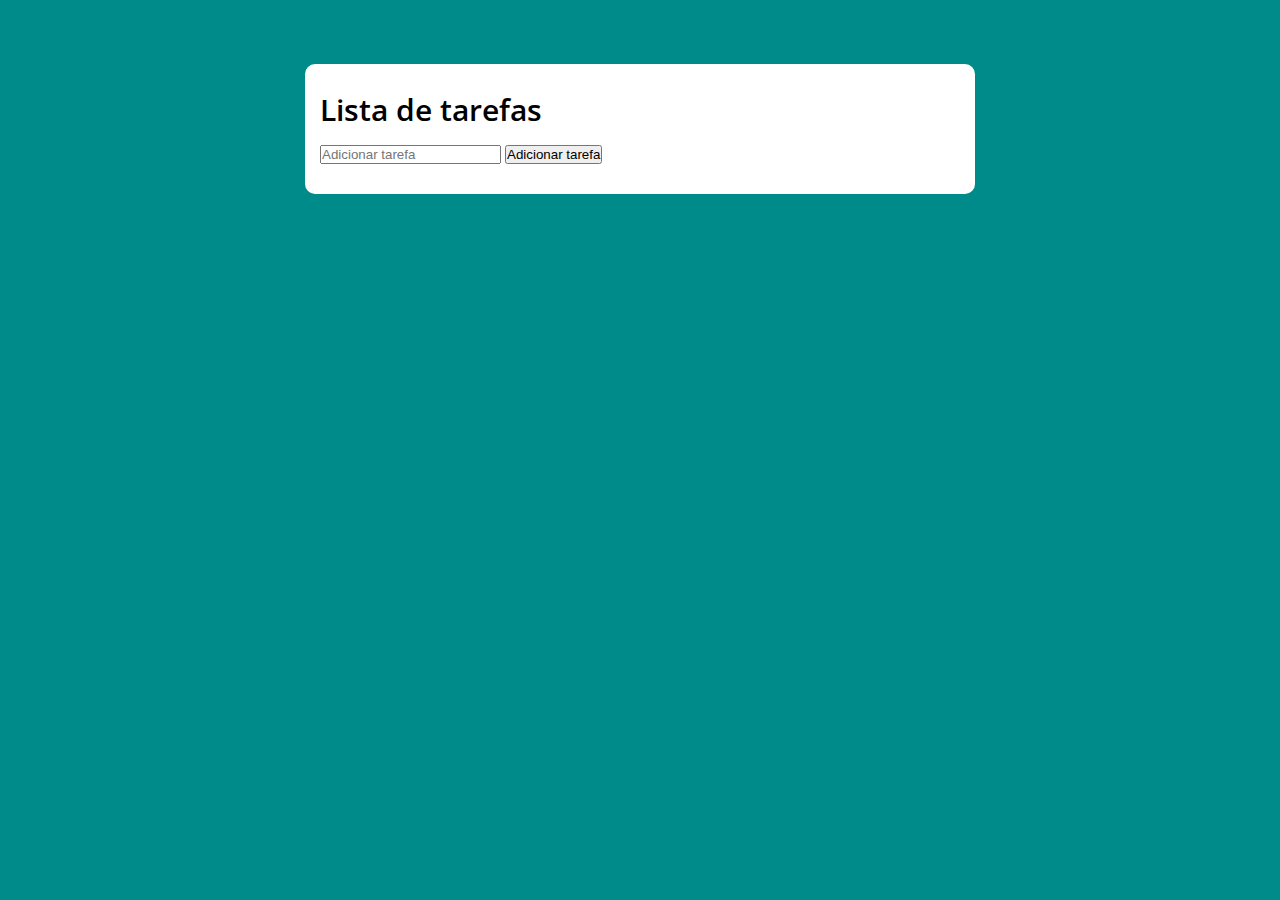
<file: lista-tarefas/index.html>
<!DOCTYPE html>
<html lang="pt-BR">
    <meta charset="UTF-8">
    <meta name="viewport" content="width=device-width, initial-scale=1.0">
    <link rel="stylesheet" href="style.css">
    <link rel="shortcut icon" href="./icone.png" type="image/x-icon">
    <title>Lista de tarefas</title>
</head>
<body>
    <main>
        <h1>Lista de tarefas</h1>
        <input type="text" placeholder="Adicionar tarefa"> <button id="adicionar">Adicionar tarefa</button>
        <section>
            <ul>

            </ul>
        </section>
    </main>
<script src="script.js"></script>
</body>
</html>
</file>
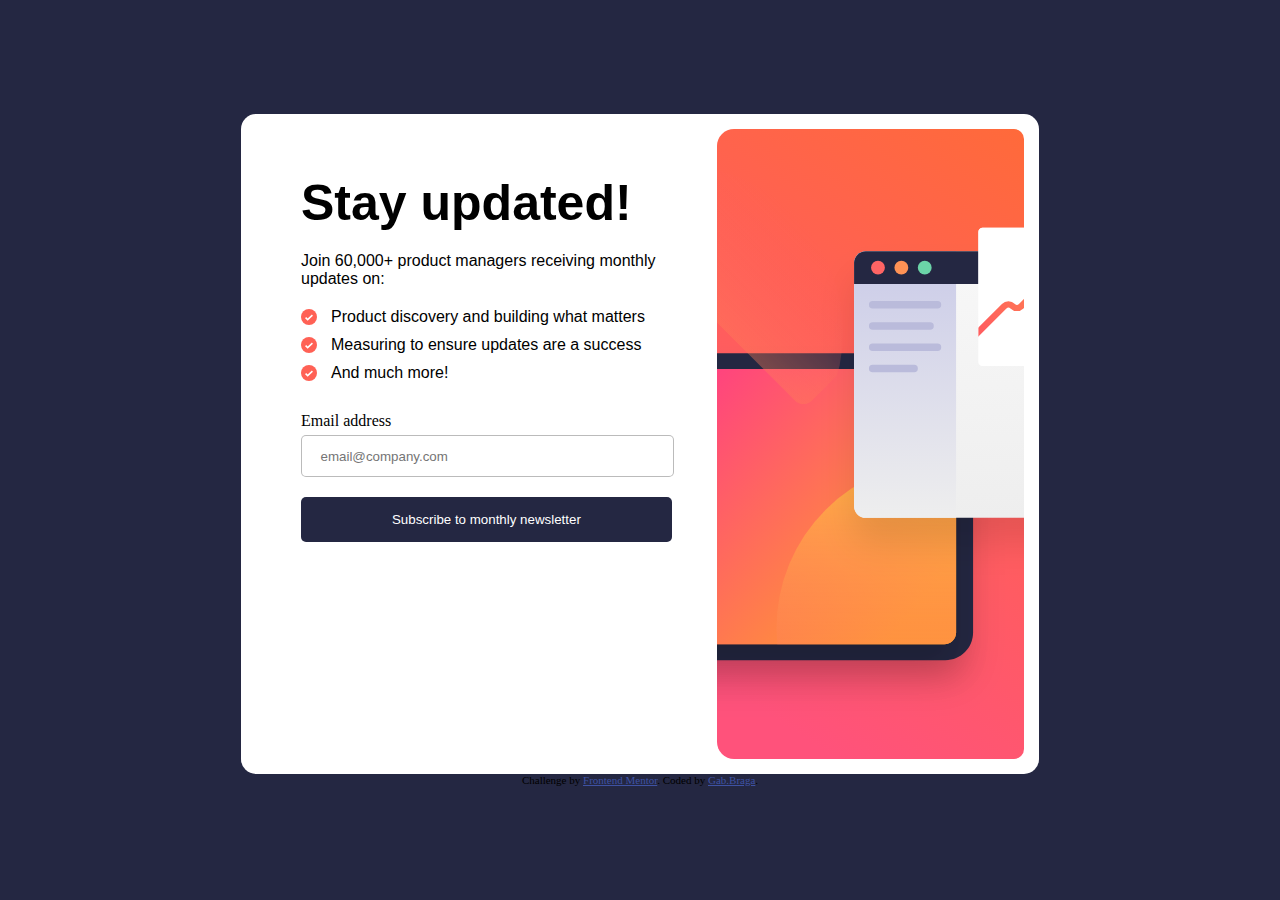
<file: newsletter-sign-up-with-success-message-main/index.html>
<!DOCTYPE html>
<html lang="en">
<head>
  <meta charset="UTF-8">
  <meta name="viewport" content="width=device-width, initial-scale=1.0"> <!-- displays site properly based on user's device -->
  <link rel="stylesheet" href="style.css">
  <link rel="icon" type="image/png" sizes="32x32" href="./assets/images/favicon-32x32.png">
  
  <title>Frontend Mentor | Newsletter sign-up form with success message</title>
</head>
<body>

  <!-- Sign-up form start -->

  <main id="form-main">
    <section class="imagem">
    </section>
    <article>
      <h1>Stay updated!</h1>

      <p>Join 60,000+ product managers receiving monthly updates on:</p>

      <ul>
        <li>Product discovery and building what matters</li>
        <li>Measuring to ensure updates are a success</li>
        <li>And much more!</li>
      </ul>
      <form action="" method="post">

        <label for="email">Email address</label>

        <input type="email" id="email" placeholder="     email@company.com">

        <button type="submit">Subscribe to monthly newsletter</button>
      </form>
    </article>
  </main>
  
  <!-- Sign-up form end -->

  <!-- Success message start -->
  <main id="success-main">
    <article>
      <img src="assets/images/icon-success.svg" alt="">
      <h1>Thanks for subscribing!</h1>
  
      <p>A confirmation email has been sent to <b id="success-email"></b> Please open it and click the button inside to confirm your subscription.</p>
    </article>
    <form action="index.html">
      <button type="submit">Dismiss message</button>
    </form>
  </main>
  <!-- Success message end -->
  
  <div class="attribution">
    Challenge by <a href="https://www.frontendmentor.io?ref=challenge" target="_blank">Frontend Mentor</a>. 
    Coded by <a href="#">Gab.Braga</a>.
  </div>
<script src="script.js"></script>
</body>
</html>
</file>
<file: lista-tarefas/style.css>
@import url('https://fonts.googleapis.com/css2?family=Open+Sans:ital,wght@0,300..800;1,300..800&display=swap');

*{
    margin: 0;
    padding: 0;
    outline: 0;
}
body{
    display: flex;
    justify-content: center;
    background-color: darkcyan;
}
main{
    width: 50vw;
    padding: 15px;
    margin: 5% 0 0;
    border-radius: 10px;
    background-color: white;
}
main h1{
    font-size: 30px;
    margin: 10px 0 15px;
    font-family: 'Open Sans',sans-serif;
    font-weight: 600;
}
main li{
    margin: 15px 0 0 15px;
}
section {
    margin: 15px 0 0;
}
section li{
    font-size: 18px;
    font-family: 'Opens Sans',sans-serif;
}
section button{
    margin:  0 0 0 5px;
    width: 50px;
    height: 20px;
}
section button:hover{
    background-color: rgb(216, 81, 81);
}
@media screen and (max-width:600px) {
    main{
        width: 75vw;
    }
}
</file>
<file: newsletter-sign-up-with-success-message-main/style.css>
@import url(assets/fonts/Roboto-Regular.ttf);
@import url(assets/fonts/Roboto-Bold.ttf);

:root{
    --primary-color: hsl(4, 100%, 67%);
    --p-fontsize: 16px;
}
*{
    padding: 0;
    margin: 0;
}

body{
    display: flex;
    flex-direction: column;
    background-color: hsl(234, 29%, 20%);
    justify-content: center;
    align-items: center;
    height: 100vh;
}

#form-main{
    display: grid;
    grid-template-columns: 60% 40%;
    width: 60vw;
    height: 70vh;
    background-color:hsl(0, 0%, 100%);
    border-radius: 15px;
    padding: 15px;
}
#form-main article{
    display: flex;
    order: 1;
    flex-direction: column;
    margin: 45px 45px 0;
}
#form-main article h1{
    font-size: 50px;
    margin-bottom: 20px;
}
p,li,h1{
    font-family: 'Roboto-Regular',sans-serif;
    font-weight: 400 400 700;
}
#form-main article p,li{
    font-size: var(--p-fontsize);
}
#form-main article ul{
    margin: 10px 0 20px 0;
    list-style-type: none ;
}
#form-main article li{
    background-image: url(assets/images/icon-list.svg);
    background-repeat: no-repeat;
    background-position: 0 50%;
    background-size: 16px 16px;
    padding-left: 30px;
    margin: 10px 0 ;
}

/* Formatação dos items dentro do form */
#email{
    height: 40px;
    margin: 5px 0 20px;
    border-radius: 5px;
    border: 1px solid rgba(0, 0, 0, 0.267);
    width: 100%;
}
button{
    background-color: hsl(234, 29%, 20%);
    border-radius: 5px;
    border: none;
    width: 100%;
    height: 45px;
    color: white;
}
button:hover{
    cursor:pointer;
    background:linear-gradient(to right,hsl(4, 100%, 67%),orange);

}
.imagem{
    order: 2;
    background-image: url(assets/images/illustration-sign-up-desktop.svg);
    background-size: cover;
    border-radius: 10px;
}

.error-msg{
    font-size: 13px;
    color: hsl(4, 100%, 67%);
    margin: 0 0 0 45%;
}

/* Sucess Page*/
#success-main{
    display: none;
    flex-direction: column;
    background-color: white;
    width: 30%;
    height: 55%;
    border-radius: 20px;
    padding: 40px;
}
#success-main h1{
    font-size: 50px;
    margin: 0 0 15px;
}
#success-main img{
    height: 50px;
    width: 50px;
    margin: 10px 0 25px;
}
#success-main p{
    margin-bottom: 25px;
}
#success-main form{
    display: flex;
    order: 2;
}
#success-main button{
    align-self: flex-end;
}
@media screen and (max-width: 800px){
    #form-main{
        display: flex;
        flex-direction: column;
        width: 100vw;
        height: 100vh;
        margin: 0;
        border-radius: 0;
    }
    article h1{
        margin: 15px 0;
        font-size: 35px;
    }
    article{
        margin: 0 25px;
    }
    .error-msg{
        margin-left: 30%;
    }
    .imagem{
        order: 1;
        justify-self: flex-start;
        background-image: url(assets/images/illustration-sign-up-mobile.svg);
        height: 45vh;
        border-radius: 0 0 10px 10px;
    }
    #success-main{
        display: none;
        width: 85vw;
        height: 85vh;
        margin: 0;
        border-radius: 0;
        padding: 15%;
    }
    #success-main h1{
        font-size: 38px;
        margin-bottom: 25px;
    }

    
}
.attribution { justify-self:flex-end;font-size: 11px; text-align: center; }
.attribution a { color: hsl(228, 45%, 44%); }
</file>
